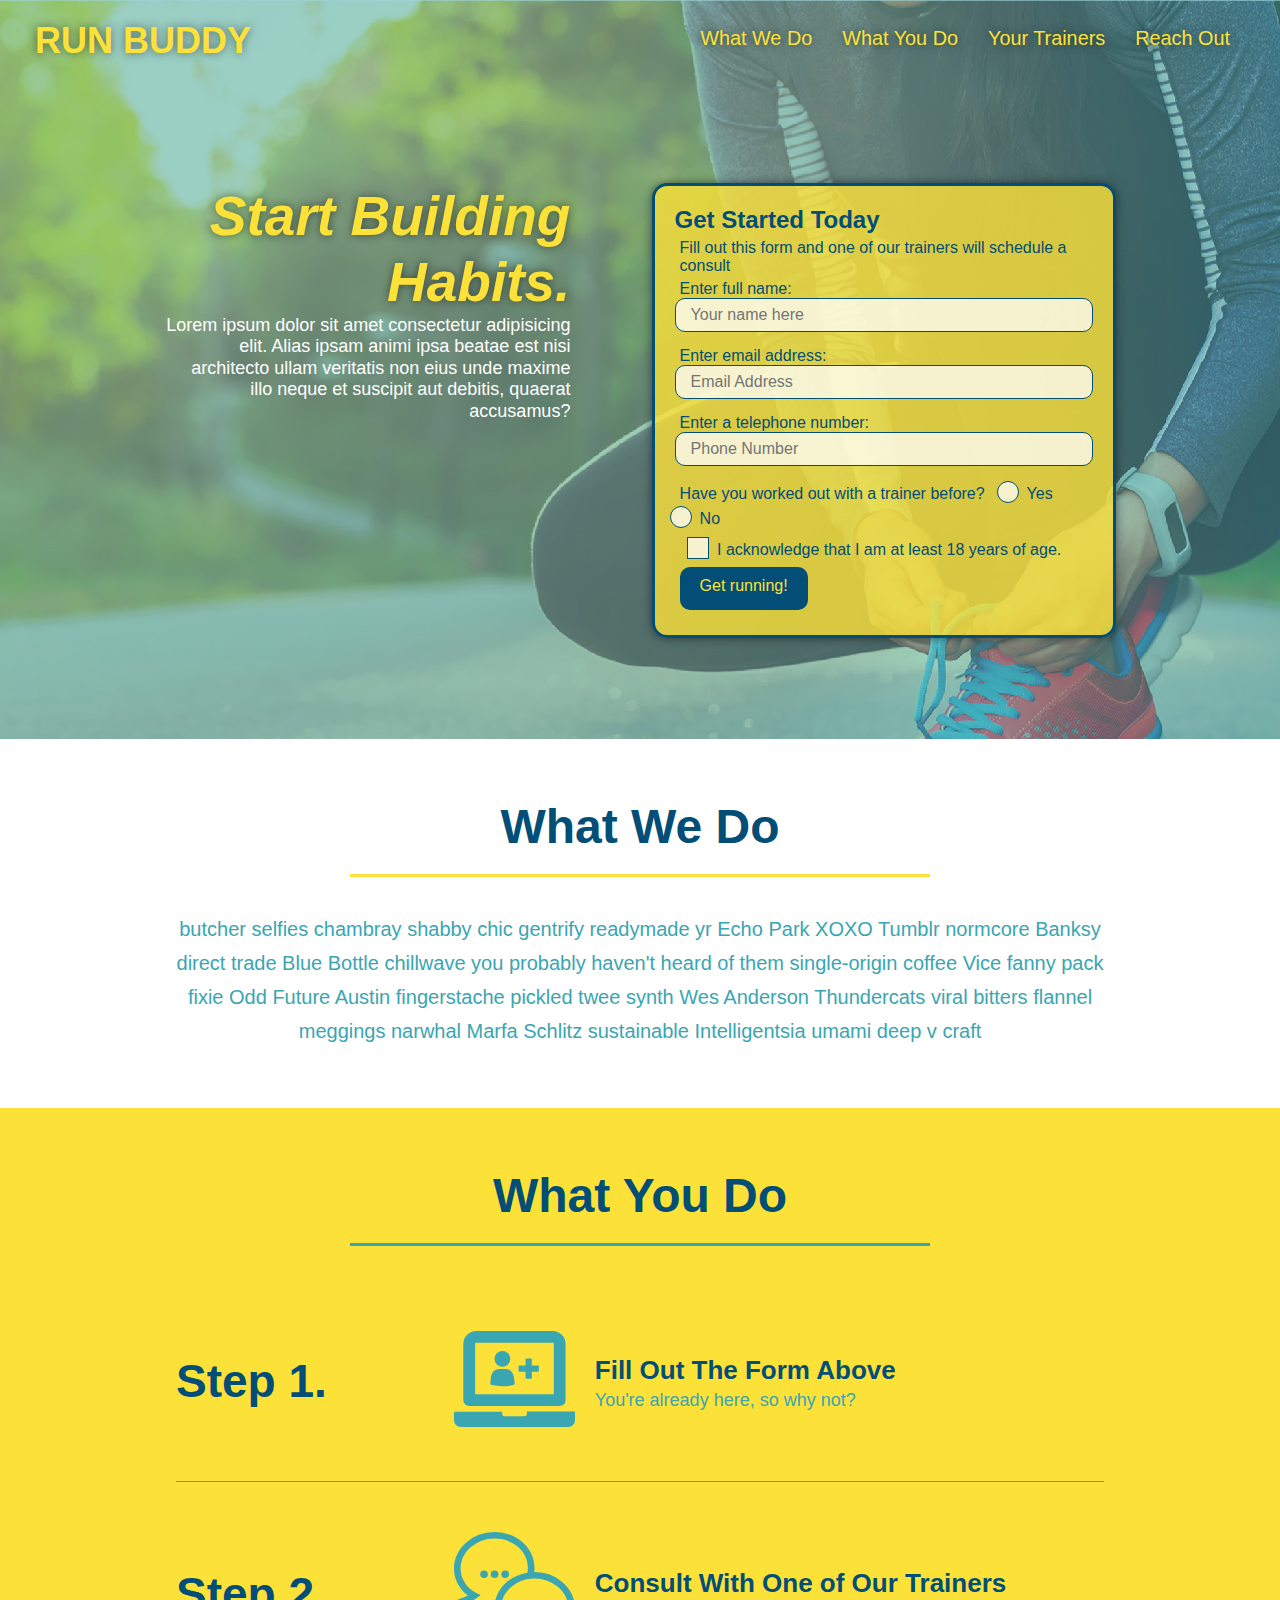
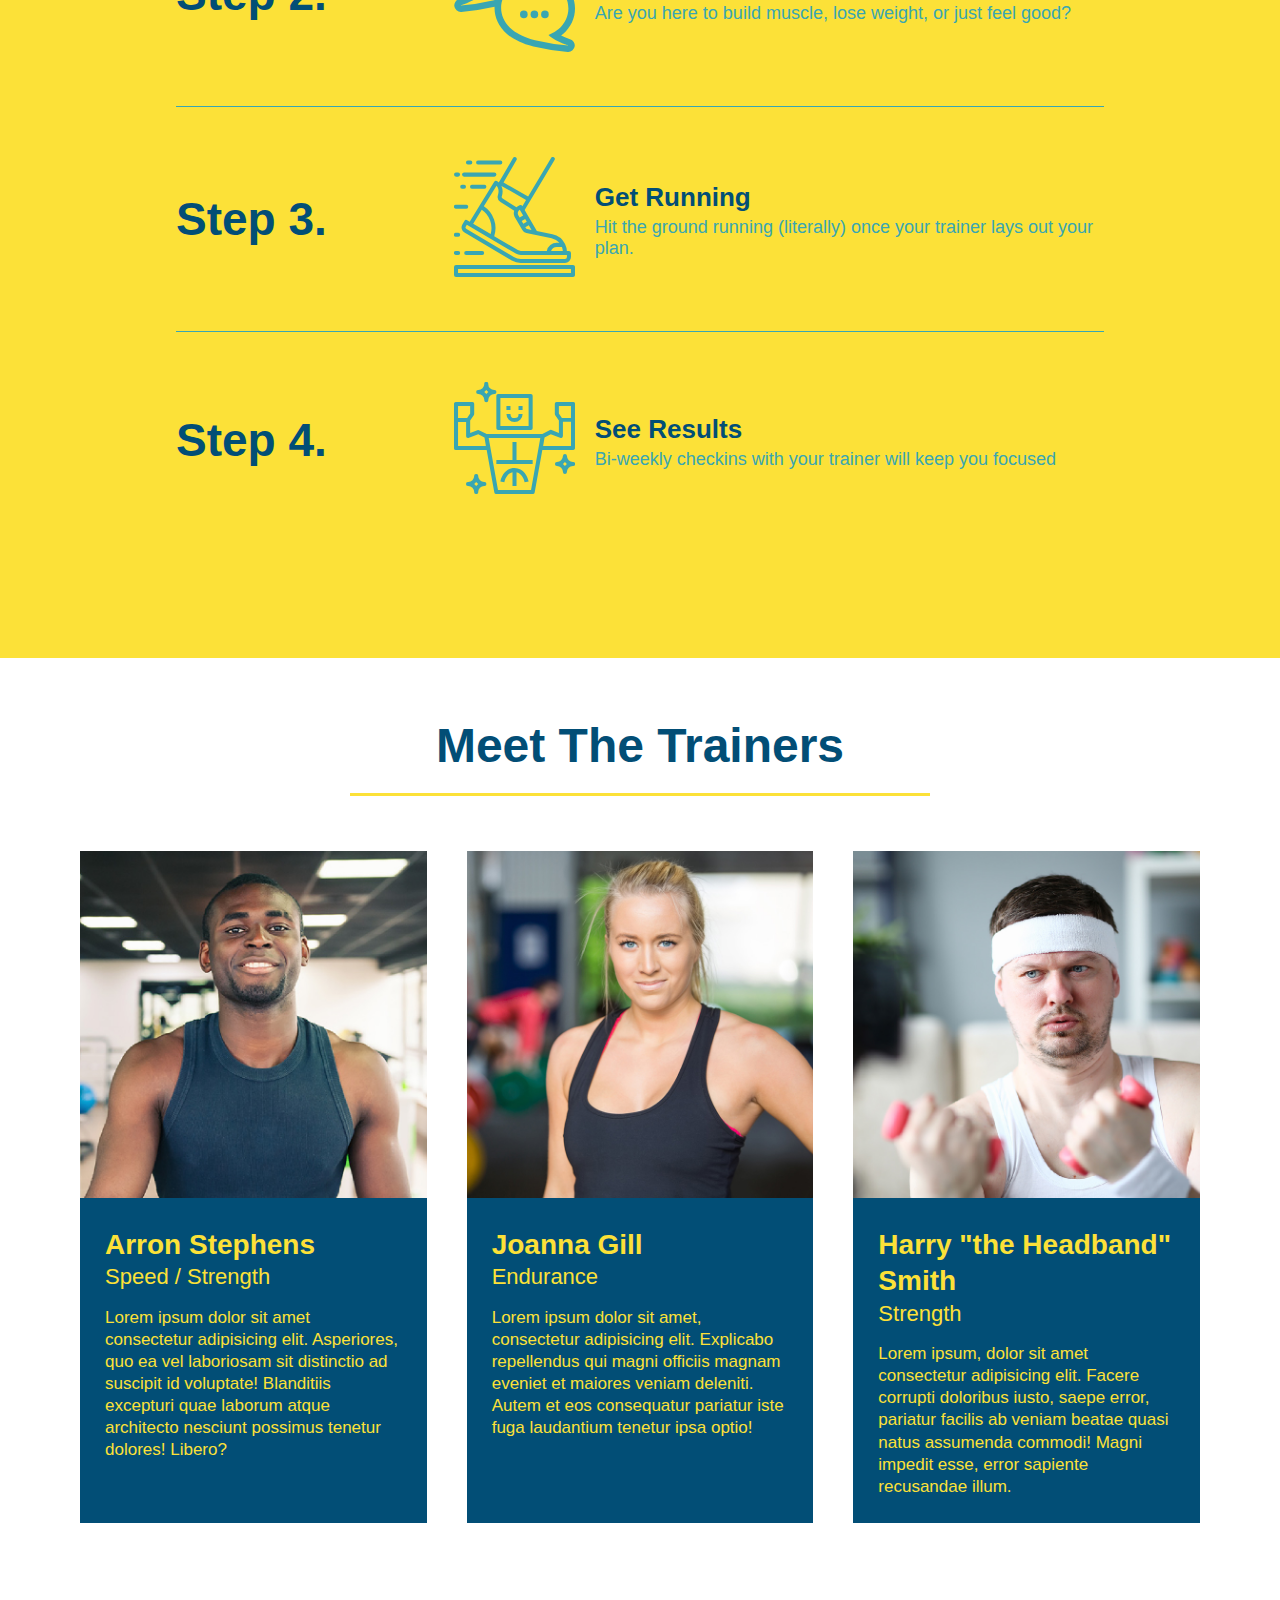
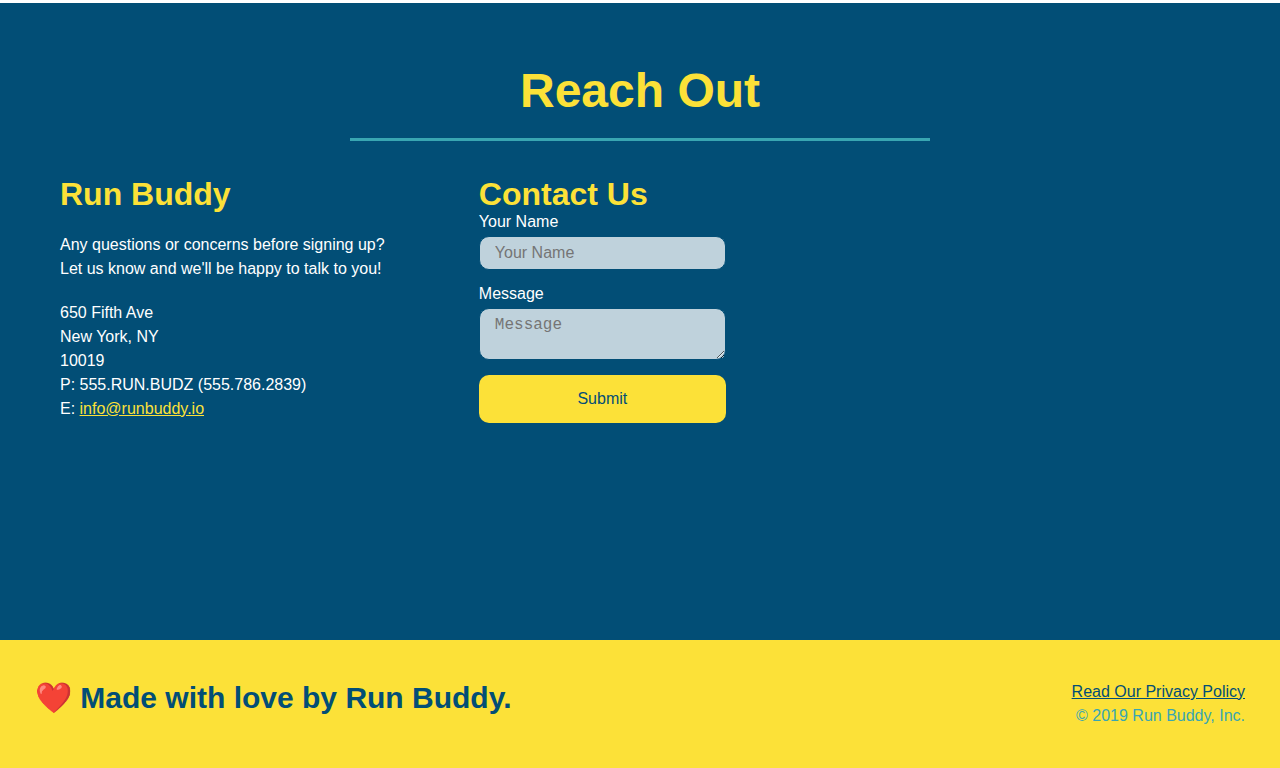
<file: index.html>
<!DOCTYPE html>
<html lang="en">
    <head>
        <meta charset="UTF-8"/>
        <meta name="viewport" content="width=device-width, initial-scale=1.0"/>
        <title>Run Buddy</title>
        <link rel="stylesheet" href="./assets/css/style.css"/>
    </head>
    
    <!-- navigation -->
    <header>
        <h1>
            <a href="./index.html">RUN BUDDY</a>
        </h1>
        <nav>
            <!-- Unordered list element-->
            <ul>
                <!--List item element-->
                <li>
                    <!-- Anchor element-->
                    <a href="#what-we-do">What We Do</a>
                </li>
                <li>
                    <a href="#what-you-do">What You Do</a>
                </li>
                <li>
                    <a href="#your-trainers">Your Trainers</a>
                </li>
                <li>
                    <a href="#reach-out">Reach Out</a>
                </li>
            </ul>
        </nav>
    </header>
    <!-- hero/jumbotron -->
    <section class="hero">
        <div class="hero-cta">
            <h2>Start Building Habits.</h2>
            <p>
                Lorem ipsum dolor sit amet consectetur adipisicing elit. Alias ipsam animi ipsa beatae est nisi architecto ullam veritatis non eius unde maxime illo neque et suscipit aut debitis, quaerat accusamus?
            </p>
        </div>
        <div class="hero-form">
            <h3 class="headline">Get Started Today</h3>
            <p>Fill out this form and one of our trainers will schedule a consult</p>
            <!-- Create form -->
            <form>
                <label for="name">Enter full name:</label>
                <input type="text" placeholder="Your name here" name="name" id="name" class="form-input"/>
                <label for="email">Enter email address:</label>
                <input type="email" placeholder="Email Address" name="email" id="email" class="form-input"/>
                <label for="phone">Enter a telephone number:</label>
                <input type="tel" placeholder="Phone Number" name="phone" id="phone" class="form-input"/>
                <p>
                    Have you worked out with a trainer before?
                    <span class="radio-wrapper">
                        <input type="radio" name="trainer-confirm" id="trainer-yes"/>
                        <label for="trainer-yes">Yes</label>
                    </span>
                    <span class="radio-wrapper">
                        <input type="radio" name="trainer-confirm" id="trainer-no"/>
                        <label for="trainer-no">No</label>
                    </span>
                </p>
                <p>
                    <span class="checkbox-wrapper">
                        <input type="checkbox" name="age-confirm" id="checkbox"/>
                        <label for="checkbox">I acknowledge that I am at least 18 years of age.</label>
                    </span>
                </p>
                <p>
                    <button type="submit">
                        Get running!
                </p>
            </form>
        </div>
    </section>

    <!-- "what we do" section-->
    <section id="what-we-do" class="intro">
        <div class="flex-row">
            <h2 class="section-title primary-border">What We Do</h2>
        </div>
        <div class="flex-row">
            <p>
                butcher selfies chambray shabby chic gentrify readymade yr Echo Park XOXO Tumblr normcore Banksy direct trade Blue Bottle chillwave you probably haven't heard of them single-origin coffee Vice fanny pack fixie Odd Future Austin fingerstache pickled twee synth Wes Anderson Thundercats viral bitters flannel meggings narwhal Marfa Schlitz sustainable Intelligentsia umami deep v craft
            </p>
        </div>
    </section>

    <!-- "what you do" section-->
    <section id="what-you-do" class="steps">
        <div class="flex-row">
            <h2 class="section-title secondary-border">What You Do</h2>
        </div>
        <div class="step">
            <h3>Step 1.</h3>
            <div class="step-info">
                <div class="step-img">
                    <img src="./assets/images/step-1.svg" alt=""/>
                </div>
                <div class="step-text">
                    <h4>Fill Out The Form Above</h4>
                    <p>You're already here, so why not?</p>
                </div>
            </div>
        </div>
        <div class="step">
            <h3>Step 2.</h3>
            <div class="step-info">
                <div class="step-img">
                    <img src="./assets/images/step-2.svg" alt=""/>
                </div>
                <div class="step-text">
                    <h4>Consult With One of Our Trainers</h4>
                    <p>Are you here to build muscle, lose weight, or just feel good?</p>
                </div>
            </div>
        </div>
        <div class="step">
            <h3>Step 3.</h3>
            <div class="step-info">
                <div class="step-img">
                    <img src="./assets/images/step-3.svg" alt=""/>
                </div>
                <div class="step-text">
                    <h4>Get Running</h4>
                    <p>Hit the ground running (literally) once your trainer lays out your plan.</p>
                </div>
            </div>
        </div>
        <div class="step">
            <h3>Step 4.</h3>
            <div class="step-info">
                <div class="step-img">
                    <img src="./assets/images/step-4.svg" alt=""/>
                </div>
                <div class="step-text">
                    <h4>See Results</h4>
                    <p>Bi-weekly checkins with your trainer will keep you focused</p>
                </div>
            </div>
        </div>
    </section>

    <!--"meet the trainers"-->
    <section id="your-trainers">
        <div class="flex-row">
            <h2 class="section-title primary-border">Meet The Trainers</h2>
        </div>
        <!-- trainer 1 -->
        <div class="trainers">
        <article class="trainer">
            <img src="./assets/images/trainer-1.jpg" alt="Arron Stephens in his workout clothes, ready to pump iron"/>
            <div class="trainer-bio">
                <h3 class="trainer-name">Arron Stephens</h3>
                <h4 class="trainer-role">Speed / Strength</h4>
                <p>
                    Lorem ipsum dolor sit amet consectetur adipisicing elit. Asperiores, quo ea vel laboriosam sit distinctio ad suscipit id voluptate! Blanditiis excepturi quae laborum atque architecto nesciunt possimus tenetur dolores! Libero?
                </p>
            </div>
        </article>
       
        <!-- trainer 2 -->
        <article class="trainer">
            <img src="./assets/images/trainer-2.jpg" alt="Joanna Gill cooling off after a workout" />
            <div class="trainer-bio">
                <h3 class="trainer-name">Joanna Gill</h3>
                <h4 class="trainer-role">Endurance</h4>
                <p>
                    Lorem ipsum dolor sit amet, consectetur adipisicing elit. Explicabo repellendus qui magni officiis magnam eveniet et maiores veniam deleniti. Autem et eos consequatur pariatur iste fuga laudantium tenetur ipsa optio!
                </p>
            </div>
        </article>

        <!-- trainer 3 -->
        <article class="trainer">
            <img src="./assets/images/trainer-3.jpg" alt="Harry Smith wearing a headband and lifting comically small pink weights" />
            <div class="trainer-bio">
                <h3 class="trainer-name">Harry "the Headband" Smith</h3>
                <h4 class="trainer-role">Strength</h4>
                <p>
                    Lorem ipsum, dolor sit amet consectetur adipisicing elit. Facere corrupti doloribus iusto, saepe error, pariatur facilis ab veniam beatae quasi natus assumenda commodi! Magni impedit esse, error sapiente recusandae illum.
                </p>
            </div>
        </article>
        </div>
    </section>

    <!--"reach out"-->
    <section id="reach-out" class="contact">
        <div class="flex-row">
            <h2 class="section-title secondary-border">Reach Out</h2>
        </div>
        <div class="contact-info">
            <div>
                <h3>Run Buddy</h3>
                <p>
                    Any questions or concerns before signing up?
                    <br/>
                    Let us know and we'll be happy to talk to you!
                </p>
                <address>
                    650 Fifth Ave <br/>
                    New York, NY <br/>
                    10019 <br/>
                    P: 555.RUN.BUDZ (555.786.2839)<br/>
                    E: <a href="mailto:info@runbuddy.io">info@runbuddy.io</a>
                </address>
            </div>
            <div class="contact-form">
                <h3>Contact Us</h3>
                <form>
                   <label for="contact-name">Your Name</label>
                   <input type="text" id="contact-name" placeholder="Your Name" />
              
                   <label for="contact-message">Message</label>
                   <textarea id="contact-message" placeholder="Message"></textarea>
              
                   <button type="submit">Submit</button>
                </form>
            </div>
            <div>
                <iframe 
                    src="https://www.google.com/maps/embed?pb=!1m18!1m12!1m3!1d3022.1039041558597!2d-73.97900198465119!3d40.75973937932672!2m3!1f0!2f0!3f0!3m2!1i1024!2i768!4f13.1!3m3!1m2!1s0x89c259fb1b3bfcfd%3A0x45693aff492846a5!2sNike%20NYC!5e0!3m2!1sen!2sus!4v1645594961485!5m2!1sen!2sus" 
                    width="400" 
                    height="400" 
                    style="border:0;" 
                    allowfullscreen="" 
                    loading="lazy">
                </iframe>
            </div>
        </div>
    </section>

    <!-- footer-->
    <footer>
        <h2>❤️ Made with love by Run Buddy.</h2>
        <div>
            <a href="./privacy-policy.html">Read Our Privacy Policy</a><br />
            &copy; 2019 Run Buddy, Inc.
        </div>
    </footer>
</html>
</file>
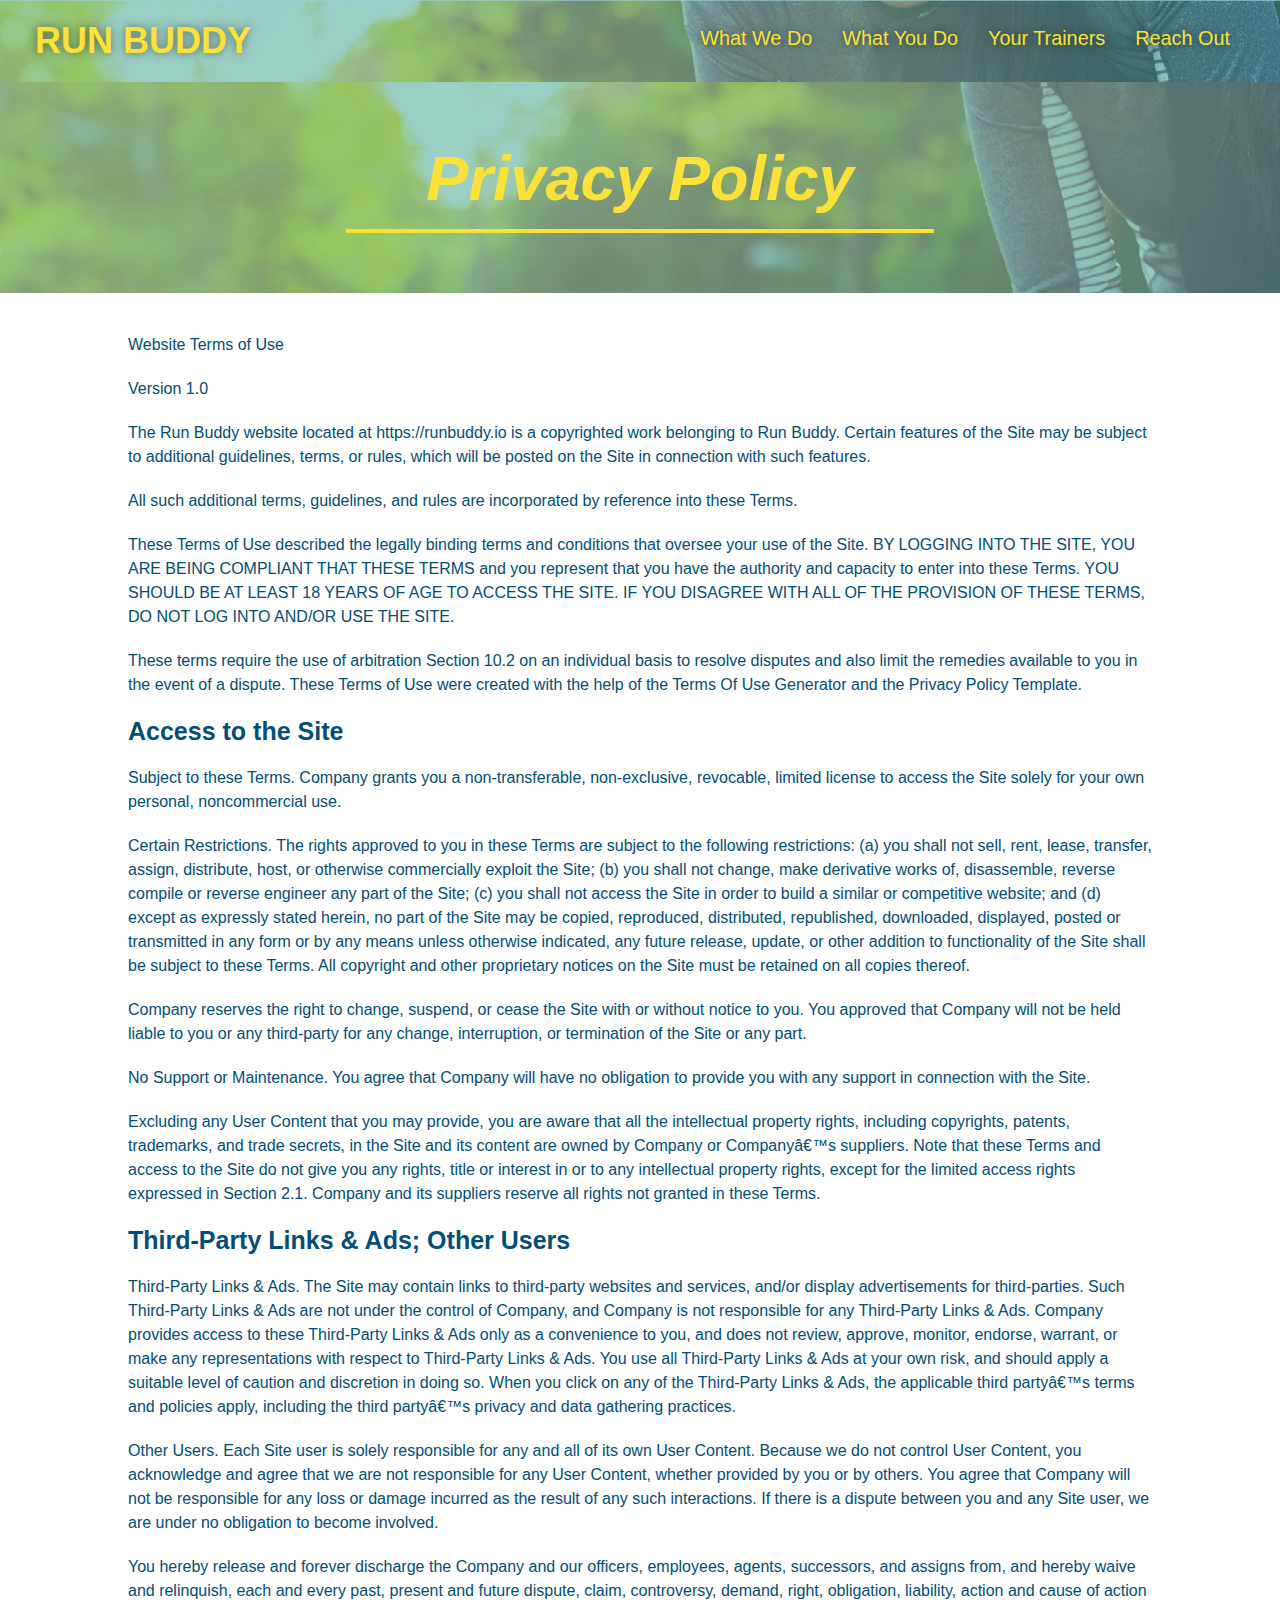
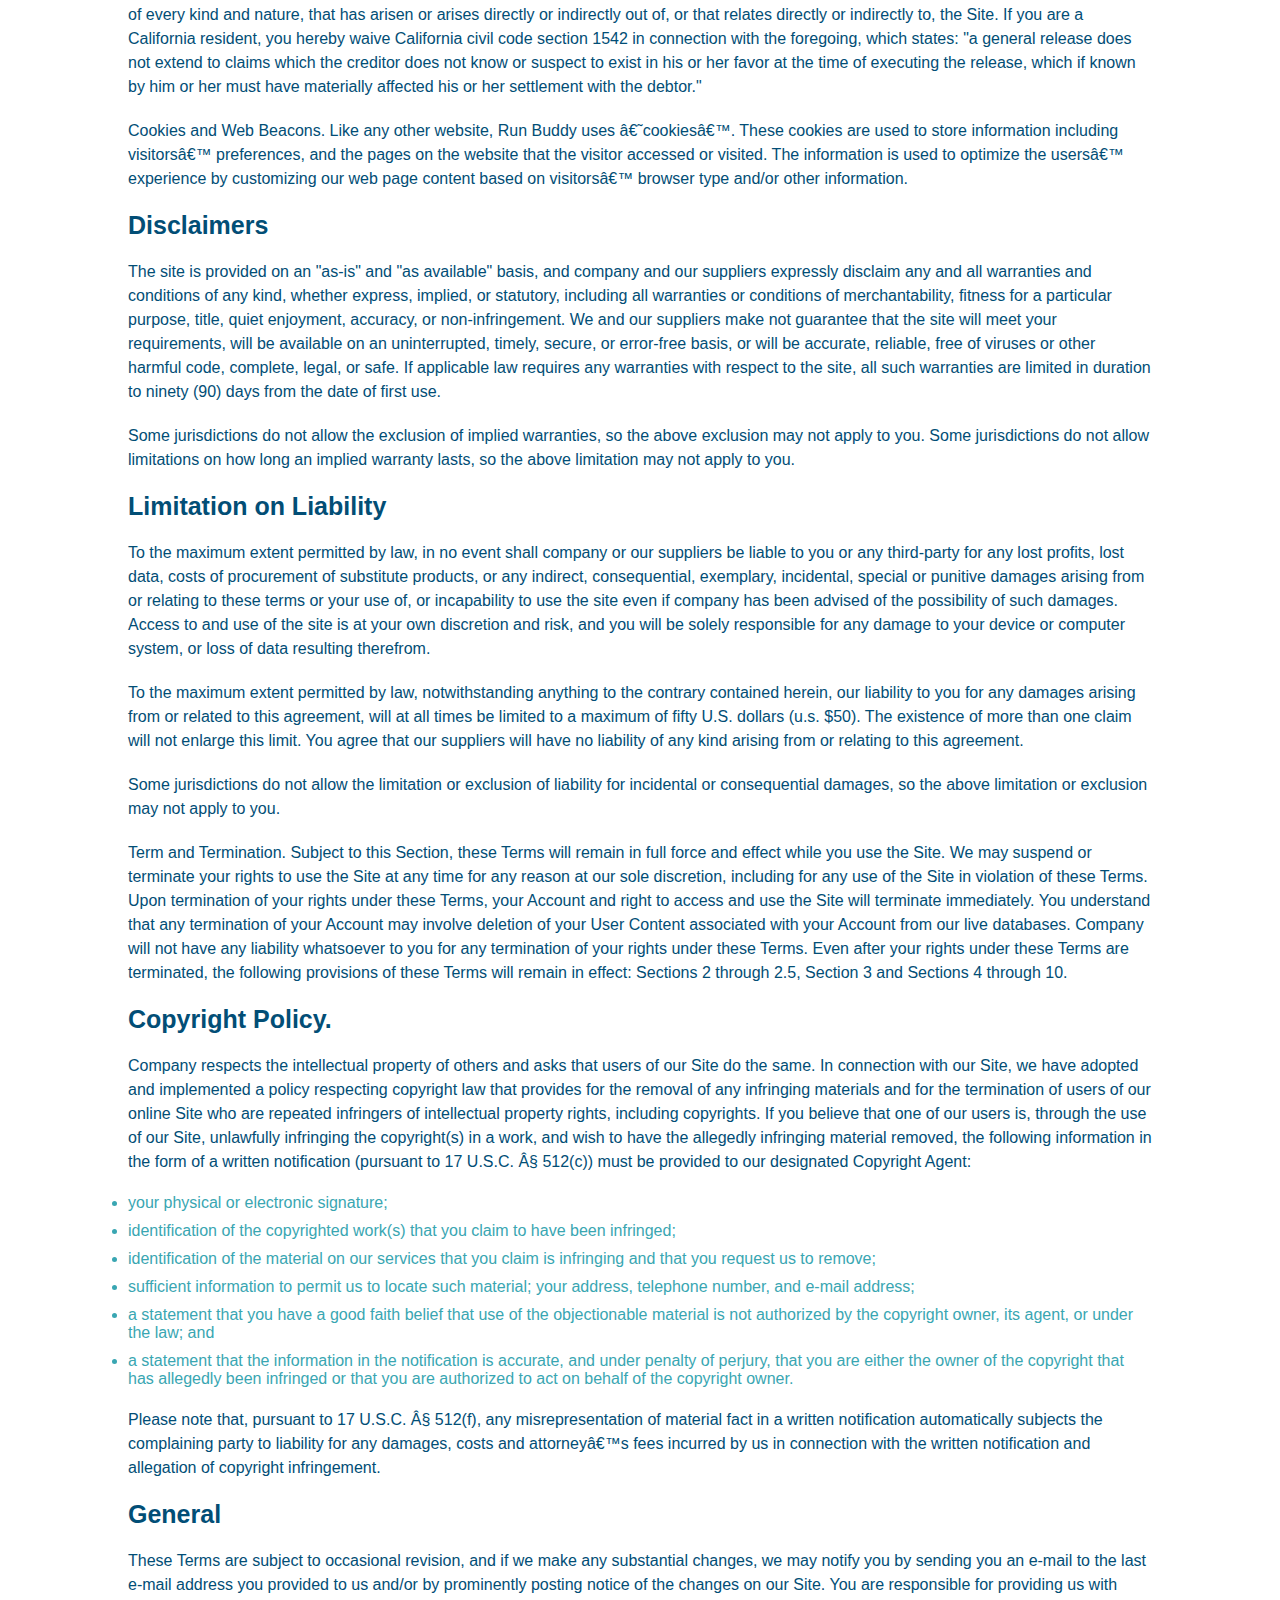
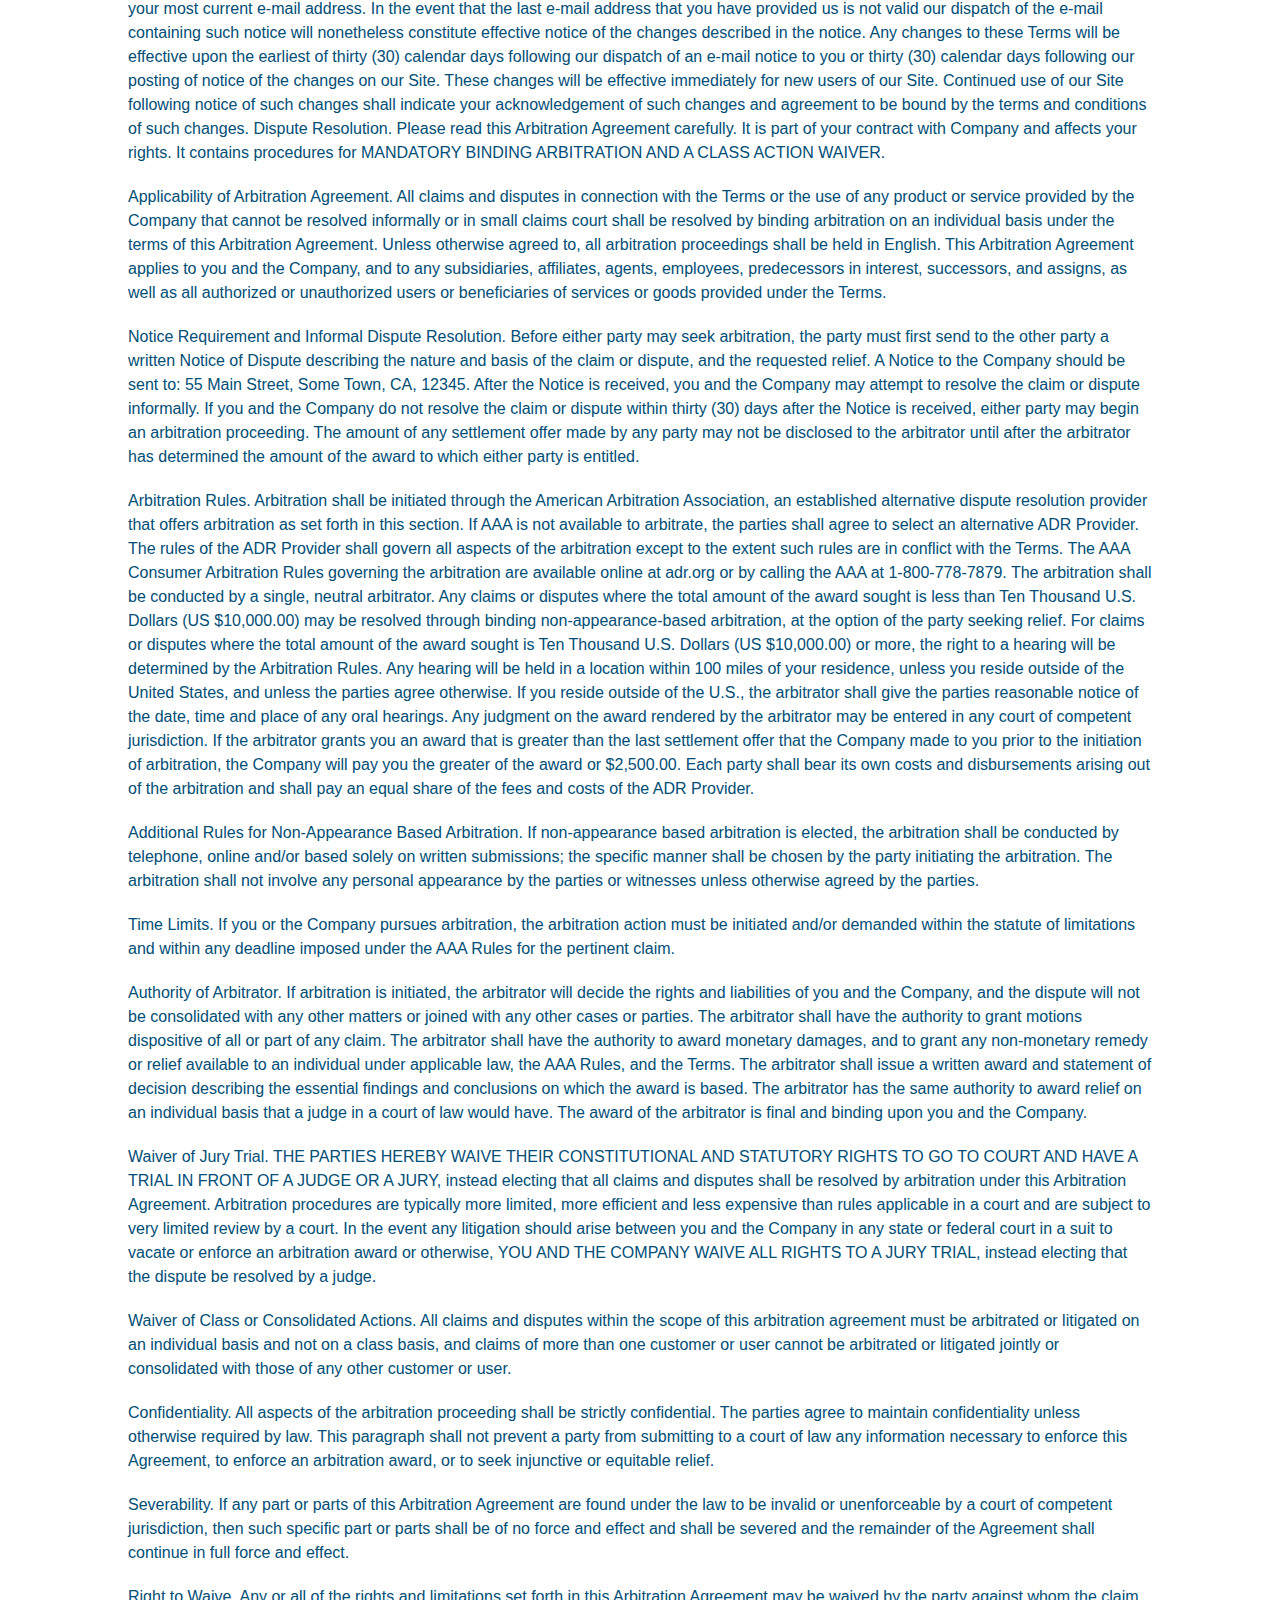
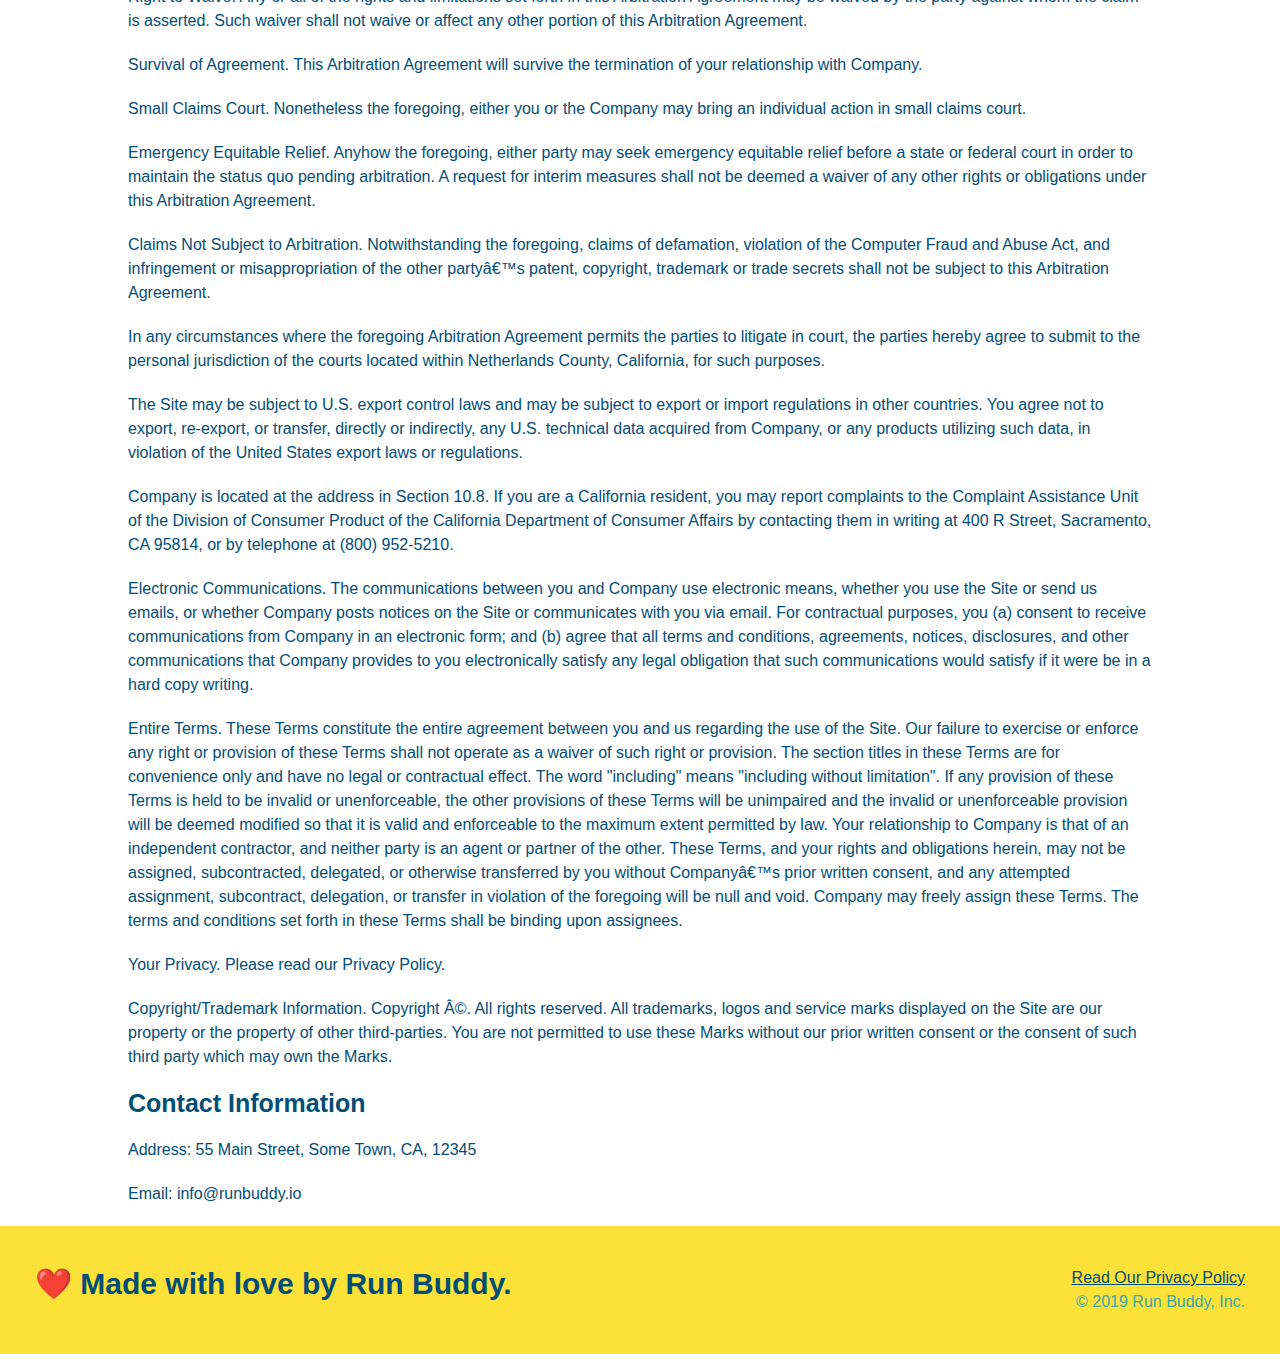
<file: privacy-policy.html>
<!DOCTYPE html>
<html lang="en">
    <head>
        <meta charset="UTF-8"/>
        <meta name="viewport" content="width=device-width, initial-scale=1.0"/>
        <title>Privacy Policy - Run Buddy</title>
        <link rel="stylesheet" href="./assets/css/style.css"/>
        <link rel="stylesheet" href="./assets/css/secondary-styles.css"/>
    </head>
</html>

<header>
    <h1>
        <a href="./index.html">RUN BUDDY</a>
    </h1>
    <nav>
        <ul>
            <li>
                <a href="./index.html#what-we-do">What We Do</a>
            </li>
            <li>
                <a href="./index.html#what-you-do">What You Do</a>
            </li>
            <li>
                <a href="./index.html#your-trainers">Your Trainers</a>
            </li>
            <li>
                <a href="./index.html#reach-out">Reach Out</a>
            </li>
        </ul>
    </nav>
</header>

<section class="hero">
    <div class="page-title">
        <h2>Privacy Policy</h2>
    </div>
</section>

<article class="secondary-content">
    <p>
        Website Terms of Use
      </p>

      <p>
        Version 1.0
      </p>

      <p>
        The Run Buddy website located at https://runbuddy.io is a copyrighted work belonging to Run Buddy. Certain
        features of the Site may be subject to additional guidelines, terms, or rules, which will be posted on the Site
        in connection with such features.
      </p>

      <p>
        All such additional terms, guidelines, and rules are incorporated by reference into these Terms.
      </p>

      <p>
        These Terms of Use described the legally binding terms and conditions that oversee your use of the Site. BY
        LOGGING INTO THE SITE, YOU ARE BEING COMPLIANT THAT THESE TERMS and you represent that you have the authority
        and capacity to enter into these Terms. YOU SHOULD BE AT LEAST 18 YEARS OF AGE TO ACCESS THE SITE. IF YOU
        DISAGREE WITH ALL OF THE PROVISION OF THESE TERMS, DO NOT LOG INTO AND/OR USE THE SITE.
      </p>

      <p>
        These terms require the use of arbitration Section 10.2 on an individual basis to resolve disputes and also
        limit the remedies available to you in the event of a dispute. These Terms of Use were created with the help of
        the Terms Of Use Generator and the Privacy Policy Template.
      </p>

      <h3>
        Access to the Site
      </h3>

      <p>
        Subject to these Terms. Company grants you a non-transferable, non-exclusive, revocable, limited license to
        access the Site solely for your own personal, noncommercial use.
      </p>

      <p>
        Certain Restrictions. The rights approved to you in these Terms are subject to the following restrictions: (a)
        you shall not sell, rent, lease, transfer, assign, distribute, host, or otherwise commercially exploit the Site;
        (b) you shall not change, make derivative works of, disassemble, reverse compile or reverse engineer any part of
        the Site; (c) you shall not access the Site in order to build a similar or competitive website; and (d) except
        as expressly stated herein, no part of the Site may be copied, reproduced, distributed, republished, downloaded,
        displayed, posted or transmitted in any form or by any means unless otherwise indicated, any future release,
        update, or other addition to functionality of the Site shall be subject to these Terms. All copyright and other
        proprietary notices on the Site must be retained on all copies thereof.
      </p>

      <p>
        Company reserves the right to change, suspend, or cease the Site with or without notice to you. You approved
        that Company will not be held liable to you or any third-party for any change, interruption, or termination of
        the Site or any part.
      </p>

      <p>
        No Support or Maintenance. You agree that Company will have no obligation to provide you with any support in
        connection with the Site.
      </p>

      <p>
        Excluding any User Content that you may provide, you are aware that all the intellectual property rights,
        including copyrights, patents, trademarks, and trade secrets, in the Site and its content are owned by Company
        or Companyâ€™s suppliers. Note that these Terms and access to the Site do not give you any rights, title or
        interest in or to any intellectual property rights, except for the limited access rights expressed in Section
        2.1. Company and its suppliers reserve all rights not granted in these Terms.
      </p>

      <h3>
        Third-Party Links & Ads; Other Users
      </h3>

      <p>
        Third-Party Links & Ads. The Site may contain links to third-party websites and services, and/or display
        advertisements for third-parties. Such Third-Party Links & Ads are not under the control of Company, and Company
        is not responsible for any Third-Party Links & Ads. Company provides access to these Third-Party Links & Ads
        only as a convenience to you, and does not review, approve, monitor, endorse, warrant, or make any
        representations with respect to Third-Party Links & Ads. You use all Third-Party Links & Ads at your own risk,
        and should apply a suitable level of caution and discretion in doing so. When you click on any of the
        Third-Party Links & Ads, the applicable third partyâ€™s terms and policies apply, including the third partyâ€™s
        privacy and data gathering practices.
      </p>

      <p>
        Other Users. Each Site user is solely responsible for any and all of its own User Content. Because we do not
        control User Content, you acknowledge and agree that we are not responsible for any User Content, whether
        provided by you or by others. You agree that Company will not be responsible for any loss or damage incurred as
        the result of any such interactions. If there is a dispute between you and any Site user, we are under no
        obligation to become involved.
      </p>

      <p>
        You hereby release and forever discharge the Company and our officers, employees, agents, successors, and
        assigns from, and hereby waive and relinquish, each and every past, present and future dispute, claim,
        controversy, demand, right, obligation, liability, action and cause of action of every kind and nature, that has
        arisen or arises directly or indirectly out of, or that relates directly or indirectly to, the Site. If you are
        a California resident, you hereby waive California civil code section 1542 in connection with the foregoing,
        which states: "a general release does not extend to claims which the creditor does not know or suspect to exist
        in his or her favor at the time of executing the release, which if known by him or her must have materially
        affected his or her settlement with the debtor."
      </p>

      <p>
        Cookies and Web Beacons. Like any other website, Run Buddy uses â€˜cookiesâ€™. These cookies are used to store
        information including visitorsâ€™ preferences, and the pages on the website that the visitor accessed or visited.
        The information is used to optimize the usersâ€™ experience by customizing our web page content based on visitorsâ€™
        browser type and/or other information.
      </p>

      <h3>
        Disclaimers
      </h3>

      <p>
        The site is provided on an "as-is" and "as available" basis, and company and our suppliers expressly disclaim
        any and all warranties and conditions of any kind, whether express, implied, or statutory, including all
        warranties or conditions of merchantability, fitness for a particular purpose, title, quiet enjoyment, accuracy,
        or non-infringement. We and our suppliers make not guarantee that the site will meet your requirements, will be
        available on an uninterrupted, timely, secure, or error-free basis, or will be accurate, reliable, free of
        viruses or other harmful code, complete, legal, or safe. If applicable law requires any warranties with respect
        to the site, all such warranties are limited in duration to ninety (90) days from the date of first use.
      </p>

      <p>
        Some jurisdictions do not allow the exclusion of implied warranties, so the above exclusion may not apply to
        you. Some jurisdictions do not allow limitations on how long an implied warranty lasts, so the above limitation
        may not apply to you.
      </p>

      <h3>
        Limitation on Liability
      </h3>

      <p>
        To the maximum extent permitted by law, in no event shall company or our suppliers be liable to you or any
        third-party for any lost profits, lost data, costs of procurement of substitute products, or any indirect,
        consequential, exemplary, incidental, special or punitive damages arising from or relating to these terms or
        your use of, or incapability to use the site even if company has been advised of the possibility of such
        damages. Access to and use of the site is at your own discretion and risk, and you will be solely responsible
        for any damage to your device or computer system, or loss of data resulting therefrom.
      </p>

      <p>
        To the maximum extent permitted by law, notwithstanding anything to the contrary contained herein, our liability
        to you for any damages arising from or related to this agreement, will at all times be limited to a maximum of
        fifty U.S. dollars (u.s. $50). The existence of more than one claim will not enlarge this limit. You agree that
        our suppliers will have no liability of any kind arising from or relating to this agreement.
      </p>

      <p>
        Some jurisdictions do not allow the limitation or exclusion of liability for incidental or consequential
        damages, so the above limitation or exclusion may not apply to you.
      </p>

      <p>
        Term and Termination. Subject to this Section, these Terms will remain in full force and effect while you use
        the Site. We may suspend or terminate your rights to use the Site at any time for any reason at our sole
        discretion, including for any use of the Site in violation of these Terms. Upon termination of your rights under
        these Terms, your Account and right to access and use the Site will terminate immediately. You understand that
        any termination of your Account may involve deletion of your User Content associated with your Account from our
        live databases. Company will not have any liability whatsoever to you for any termination of your rights under
        these Terms. Even after your rights under these Terms are terminated, the following provisions of these Terms
        will remain in effect: Sections 2 through 2.5, Section 3 and Sections 4 through 10.
      </p>

      <h3>
        Copyright Policy.
      </h3>

      <p>
        Company respects the intellectual property of others and asks that users of our Site do the same. In connection
        with our Site, we have adopted and implemented a policy respecting copyright law that provides for the removal
        of any infringing materials and for the termination of users of our online Site who are repeated infringers of
        intellectual property rights, including copyrights. If you believe that one of our users is, through the use of
        our Site, unlawfully infringing the copyright(s) in a work, and wish to have the allegedly infringing material
        removed, the following information in the form of a written notification (pursuant to 17 U.S.C. Â§ 512(c)) must
        be provided to our designated Copyright Agent:
      </p>

      <ul>
        <li>
          your physical or electronic signature;
        </li>
        <li>
          identification of the copyrighted work(s) that you claim to have been infringed;
        </li>
        <li>
          identification of the material on our services that you claim is infringing and that you request us to remove;
        </li>
        <li>
          sufficient information to permit us to locate such material; your address, telephone number, and e-mail
          address;
        </li>
        <li>
          a statement that you have a good faith belief that use of the objectionable material is not authorized by the
          copyright owner, its agent, or under the law; and
        </li>
        <li>
          a statement that the information in the notification is accurate, and under penalty of perjury, that you are
          either the owner of the copyright that has allegedly been infringed or that you are authorized to act on
          behalf of the copyright owner.
        </li>
      </ul>

      <p>
        Please note that, pursuant to 17 U.S.C. Â§ 512(f), any misrepresentation of material fact in a written
        notification automatically subjects the complaining party to liability for any damages, costs and attorneyâ€™s
        fees incurred by us in connection with the written notification and allegation of copyright infringement.
      </p>

      <h3>
        General
      </h3>

      <p>
        These Terms are subject to occasional revision, and if we make any substantial changes, we may notify you by
        sending you an e-mail to the last e-mail address you provided to us and/or by prominently posting notice of the
        changes on our Site. You are responsible for providing us with your most current e-mail address. In the event
        that the last e-mail address that you have provided us is not valid our dispatch of the e-mail containing such
        notice will nonetheless constitute effective notice of the changes described in the notice. Any changes to these
        Terms will be effective upon the earliest of thirty (30) calendar days following our dispatch of an e-mail
        notice to you or thirty (30) calendar days following our posting of notice of the changes on our Site. These
        changes will be effective immediately for new users of our Site. Continued use of our Site following notice of
        such changes shall indicate your acknowledgement of such changes and agreement to be bound by the terms and
        conditions of such changes. Dispute Resolution. Please read this Arbitration Agreement carefully. It is part of
        your contract with Company and affects your rights. It contains procedures for MANDATORY BINDING ARBITRATION AND
        A CLASS ACTION WAIVER.
      </p>

      <p>
        Applicability of Arbitration Agreement. All claims and disputes in connection with the Terms or the use of any
        product or service provided by the Company that cannot be resolved informally or in small claims court shall be
        resolved by binding arbitration on an individual basis under the terms of this Arbitration Agreement. Unless
        otherwise agreed to, all arbitration proceedings shall be held in English. This Arbitration Agreement applies to
        you and the Company, and to any subsidiaries, affiliates, agents, employees, predecessors in interest,
        successors, and assigns, as well as all authorized or unauthorized users or beneficiaries of services or goods
        provided under the Terms.
      </p>

      <p>
        Notice Requirement and Informal Dispute Resolution. Before either party may seek arbitration, the party must
        first send to the other party a written Notice of Dispute describing the nature and basis of the claim or
        dispute, and the requested relief. A Notice to the Company should be sent to: 55 Main Street, Some Town, CA,
        12345. After the Notice is received, you and the Company may attempt to resolve the claim or dispute informally.
        If you and the Company do not resolve the claim or dispute within thirty (30) days after the Notice is received,
        either party may begin an arbitration proceeding. The amount of any settlement offer made by any party may not
        be disclosed to the arbitrator until after the arbitrator has determined the amount of the award to which either
        party is entitled.
      </p>

      <p>
        Arbitration Rules. Arbitration shall be initiated through the American Arbitration Association, an established
        alternative dispute resolution provider that offers arbitration as set forth in this section. If AAA is not
        available to arbitrate, the parties shall agree to select an alternative ADR Provider. The rules of the ADR
        Provider shall govern all aspects of the arbitration except to the extent such rules are in conflict with the
        Terms. The AAA Consumer Arbitration Rules governing the arbitration are available online at adr.org or by
        calling the AAA at 1-800-778-7879. The arbitration shall be conducted by a single, neutral arbitrator. Any
        claims or disputes where the total amount of the award sought is less than Ten Thousand U.S. Dollars (US
        $10,000.00) may be resolved through binding non-appearance-based arbitration, at the option of the party seeking
        relief. For claims or disputes where the total amount of the award sought is Ten Thousand U.S. Dollars (US
        $10,000.00) or more, the right to a hearing will be determined by the Arbitration Rules. Any hearing will be
        held in a location within 100 miles of your residence, unless you reside outside of the United States, and
        unless the parties agree otherwise. If you reside outside of the U.S., the arbitrator shall give the parties
        reasonable notice of the date, time and place of any oral hearings. Any judgment on the award rendered by the
        arbitrator may be entered in any court of competent jurisdiction. If the arbitrator grants you an award that is
        greater than the last settlement offer that the Company made to you prior to the initiation of arbitration, the
        Company will pay you the greater of the award or $2,500.00. Each party shall bear its own costs and
        disbursements arising out of the arbitration and shall pay an equal share of the fees and costs of the ADR
        Provider.
      </p>

      <p>
        Additional Rules for Non-Appearance Based Arbitration. If non-appearance based arbitration is elected, the
        arbitration shall be conducted by telephone, online and/or based solely on written submissions; the specific
        manner shall be chosen by the party initiating the arbitration. The arbitration shall not involve any personal
        appearance by the parties or witnesses unless otherwise agreed by the parties.
      </p>

      <p>
        Time Limits. If you or the Company pursues arbitration, the arbitration action must be initiated and/or demanded
        within the statute of limitations and within any deadline imposed under the AAA Rules for the pertinent claim.
      </p>

      <p>
        Authority of Arbitrator. If arbitration is initiated, the arbitrator will decide the rights and liabilities of
        you and the Company, and the dispute will not be consolidated with any other matters or joined with any other
        cases or parties. The arbitrator shall have the authority to grant motions dispositive of all or part of any
        claim. The arbitrator shall have the authority to award monetary damages, and to grant any non-monetary remedy
        or relief available to an individual under applicable law, the AAA Rules, and the Terms. The arbitrator shall
        issue a written award and statement of decision describing the essential findings and conclusions on which the
        award is based. The arbitrator has the same authority to award relief on an individual basis that a judge in a
        court of law would have. The award of the arbitrator is final and binding upon you and the Company.
      </p>

      <p>
        Waiver of Jury Trial. THE PARTIES HEREBY WAIVE THEIR CONSTITUTIONAL AND STATUTORY RIGHTS TO GO TO COURT AND HAVE
        A TRIAL IN FRONT OF A JUDGE OR A JURY, instead electing that all claims and disputes shall be resolved by
        arbitration under this Arbitration Agreement. Arbitration procedures are typically more limited, more efficient
        and less expensive than rules applicable in a court and are subject to very limited review by a court. In the
        event any litigation should arise between you and the Company in any state or federal court in a suit to vacate
        or enforce an arbitration award or otherwise, YOU AND THE COMPANY WAIVE ALL RIGHTS TO A JURY TRIAL, instead
        electing that the dispute be resolved by a judge.
      </p>

      <p>
        Waiver of Class or Consolidated Actions. All claims and disputes within the scope of this arbitration agreement
        must be arbitrated or litigated on an individual basis and not on a class basis, and claims of more than one
        customer or user cannot be arbitrated or litigated jointly or consolidated with those of any other customer or
        user.
      </p>

      <p>
        Confidentiality. All aspects of the arbitration proceeding shall be strictly confidential. The parties agree to
        maintain confidentiality unless otherwise required by law. This paragraph shall not prevent a party from
        submitting to a court of law any information necessary to enforce this Agreement, to enforce an arbitration
        award, or to seek injunctive or equitable relief.
      </p>

      <p>
        Severability. If any part or parts of this Arbitration Agreement are found under the law to be invalid or
        unenforceable by a court of competent jurisdiction, then such specific part or parts shall be of no force and
        effect and shall be severed and the remainder of the Agreement shall continue in full force and effect.
      </p>

      <p>
        Right to Waive. Any or all of the rights and limitations set forth in this Arbitration Agreement may be waived
        by the party against whom the claim is asserted. Such waiver shall not waive or affect any other portion of this
        Arbitration Agreement.
      </p>

      <p>
        Survival of Agreement. This Arbitration Agreement will survive the termination of your relationship with
        Company.
      </p>

      <p>
        Small Claims Court. Nonetheless the foregoing, either you or the Company may bring an individual action in small
        claims court.
      </p>

      <p>
        Emergency Equitable Relief. Anyhow the foregoing, either party may seek emergency equitable relief before a
        state or federal court in order to maintain the status quo pending arbitration. A request for interim measures
        shall not be deemed a waiver of any other rights or obligations under this Arbitration Agreement.
      </p>

      <p>
        Claims Not Subject to Arbitration. Notwithstanding the foregoing, claims of defamation, violation of the
        Computer Fraud and Abuse Act, and infringement or misappropriation of the other partyâ€™s patent, copyright,
        trademark or trade secrets shall not be subject to this Arbitration Agreement.
      </p>

      <p>
        In any circumstances where the foregoing Arbitration Agreement permits the parties to litigate in court, the
        parties hereby agree to submit to the personal jurisdiction of the courts located within Netherlands County,
        California, for such purposes.
      </p>

      <p>
        The Site may be subject to U.S. export control laws and may be subject to export or import regulations in other
        countries. You agree not to export, re-export, or transfer, directly or indirectly, any U.S. technical data
        acquired from Company, or any products utilizing such data, in violation of the United States export laws or
        regulations.
      </p>

      <p>
        Company is located at the address in Section 10.8. If you are a California resident, you may report complaints
        to the Complaint Assistance Unit of the Division of Consumer Product of the California Department of Consumer
        Affairs by contacting them in writing at 400 R Street, Sacramento, CA 95814, or by telephone at (800) 952-5210.
      </p>

      <p>
        Electronic Communications. The communications between you and Company use electronic means, whether you use the
        Site or send us emails, or whether Company posts notices on the Site or communicates with you via email. For
        contractual purposes, you (a) consent to receive communications from Company in an electronic form; and (b)
        agree that all terms and conditions, agreements, notices, disclosures, and other communications that Company
        provides to you electronically satisfy any legal obligation that such communications would satisfy if it were be
        in a hard copy writing.
      </p>

      <p>
        Entire Terms. These Terms constitute the entire agreement between you and us regarding the use of the Site. Our
        failure to exercise or enforce any right or provision of these Terms shall not operate as a waiver of such right
        or provision. The section titles in these Terms are for convenience only and have no legal or contractual
        effect. The word "including" means "including without limitation". If any provision of these Terms is held to be
        invalid or unenforceable, the other provisions of these Terms will be unimpaired and the invalid or
        unenforceable provision will be deemed modified so that it is valid and enforceable to the maximum extent
        permitted by law. Your relationship to Company is that of an independent contractor, and neither party is an
        agent or partner of the other. These Terms, and your rights and obligations herein, may not be assigned,
        subcontracted, delegated, or otherwise transferred by you without Companyâ€™s prior written consent, and any
        attempted assignment, subcontract, delegation, or transfer in violation of the foregoing will be null and void.
        Company may freely assign these Terms. The terms and conditions set forth in these Terms shall be binding upon
        assignees.
      </p>

      <p>
        Your Privacy. Please read our Privacy Policy.
      </p>

      <p>
        Copyright/Trademark Information. Copyright Â©. All rights reserved. All trademarks, logos and service marks
        displayed on the Site are our property or the property of other third-parties. You are not permitted to use
        these Marks without our prior written consent or the consent of such third party which may own the Marks.
      </p>

      <h3>
        Contact Information
      </h3>

      <p>
        Address: 55 Main Street, Some Town, CA, 12345
      </p>

      <p>
        Email: info@runbuddy.io
      </p>

</article>

<footer>
    <h2>❤️ Made with love by Run Buddy.</h2>
    <div>
        <a href="./privacy-policy.html">Read Our Privacy Policy</a><br />
        &copy; 2019 Run Buddy, Inc.
    </div>
</footer>
</file>
<file: assets/css/style.css>
:root {
    --primary-color: #fce138;
    --secondary-color: #024e76;
    --tertiary-color: #39a6b2;
}

* {
    margin: 0;
    padding: 0;
    box-sizing: border-box;
}

/* header format */
body {
    /* more on this crazy alphanumerical value in a minute! */
    color: var(--tertiary-color);
    font-family: Helvetica, Arial, sans-serif;
}

header {
    padding: 20px 35px;
    background-color: var(--tertiary-color);
    display: flex;
    justify-content: space-between;
    flex-wrap: wrap;
    position: -webkit-sticky;
    position: sticky;
    top: 0;
    background-image: url("../images/hero-bg.jpeg");
    background-size: cover;
    background-position: center;
    background-attachment: fixed;
    background-position: 80%;
    z-index: 9999;
}

header h1 {
    font-weight: bold;
    font-size: 36px;
    color: var(--primary-color);
    margin: 0;
    text-shadow: 0 0 10px rgba(0, 0, 0, 0.5);
}

header a {
    text-decoration: none;
    color: var(--primary-color);
}

header nav {
    margin: 7px 0;
}

header nav ul {
    display: flex;
    flex-wrap: wrap;
    justify-content: space-between;
    align-items: center;
    list-style: none;
}

header nav ul li a {
    padding: 10px 15px;
    font-weight: lighter;
    font-size: 1.55vw;
    text-shadow: 0 0 10px rgba(0, 0, 0, 0.5);
}

header nav ul li a:hover {
    background: var(--primary-color);
    color: var(--secondary-color);
    border-radius: 15px;
    text-shadow: none;
}

footer {
    background: var(--primary-color);
    width: 100%;
    padding: 40px 35px;
    display: flex;
    justify-content: space-between;
    flex-wrap: wrap;
}

footer h2 {
    color: var(--secondary-color);
    font-size: 30px;
    margin: 0;
}

footer div {
    line-height: 1.5;
    text-align: right;
}

footer a {
    color: var(--secondary-color);
}

section {
    padding: 60px;
}

/* Hero Style Start */
.hero {
    background-image: url("../images/hero-bg.jpeg");
    background-size: cover;
    background-position: center;
    display: flex;
    justify-content: center;
    flex-wrap: wrap;
    align-items: flex-start;
    background-attachment: fixed;
    background-position: 80%;
}

.hero-cta {
    width: 35%;
    text-align: right;
    margin: 3.5%;
    color: #fff;
    font-size: 18px;
    line-height: 1.2;
}

.hero-cta h2 {
    font-style: italic;
    font-size: 55px;
    color: var(--primary-color);
    text-shadow: 0 0 10px rgba(0, 0, 0, 0.5);
}

.hero-form {
    background-color: rgba(252, 225, 56, 0.8);
    padding: 20px;
    color: var(--secondary-color);
    border: 3px solid var(--secondary-color);
    width: 40%;
    margin: 3.5%;
    box-shadow: 0 0 10px rgba(0, 0, 0, 0.5);
    border-radius: 15px;
}

.hero-form button:hover {
    background-color: var(--tertiary-color);
}

.headline {
    margin: 0;
    font-size:40px;
}

.hero-form p {
    margin: 5px 0 15px 0;
}

.hero-form h3 {
    font-size: 24px;
    margin: 0;
}

.hero-form p {
    margin: 5px;
}

.form-input {
    border: 1px solid var(--secondary-color);
    display: block;
    padding: 7px 15px;
    font-size: 16px;
    color: var(--secondary-color);
    width: 100%;
    margin-bottom: 15px;
    border-radius: 10px;
    background-color: rgba(255,255,255,.75);
}

.form-input:focus {
    background-color: rgba(255,255,255,1);
    outline: none;
}

.hero-form label {
    margin: 0 5px;
}

.hero-form button {
    color: var(--primary-color);
    background-color: var(--secondary-color);
    border: none;
    padding: 10px 20px;
    font-size: 16px;
    border-radius: 10px;
}

.checkbox-wrapper input, .radio-wrapper input {
    opacity: 0;
}

.checkbox-wrapper label, .radio-wrapper label {
    position: relative;
    left: 10px;
    margin: 10px;
    line-height: 1.6;
}

.checkbox-wrapper label::before, .radio-wrapper label::before {
    content: "";
    height: 20px;
    width: 20px;
    background: rgba(255,255,255,.75);
    border: 1px solid var(--secondary-color);
    position: absolute;
    top: -4px;
    left: -30px;
}

.radio-wrapper label::before {
    border-radius: 50%;
}

.radio-wrapper label::after {
    content: "";
    width: 20px;
    height: 20px;
    border-radius: 50%;
    background: var(--secondary-color);
    position: absolute;
    left: -29px;
    top: -3px;
    background-image: radial-gradient(circle, var(--tertiary-color), #023e76);
}

.checkbox-wrapper label::after {
    content: "";
    height: 6px;
    width: 14px;
    border-left: 2px solid var(--secondary-color);
    border-bottom: 2px solid var(--secondary-color);
    position: absolute;
    left: -26px;
    top: 1px;    
    transform: rotate(-58deg);
}

.checkbox-wrapper input + label::after, .radio-wrapper input + label::after {
    content: none;
}

.checkbox-wrapper input:checked + label::after, .radio-wrapper input:checked + label::after {
    content: "";
}

.intro p {
    line-height: 1.7;
    color: var(--tertiary-color);
    width: 80%;
    font-size: 20px;
    margin: 0 auto;
    text-align: center;
}

.steps {
    background: var(--primary-color);
}

.section-title {
    font-size: 48px;
    color: var(--secondary-color);
    border-bottom: 3px solid;
    padding-bottom: 20px;
    text-align: center;
    margin: 0 auto 35px auto;
    width: 50%;
}

.primary-border {
    border-color: var(--primary-color);
}

.secondary-border {
    border-color: var(--tertiary-color);
}

.step h3 {
    color: var(--secondary-color);
    font-size: 46px;
    flex: 1 30%;
}

.step-text p {
    color: var(--tertiary-color);
    font-size: 18px;
}

.step-text h4 {
    font-size: 26px;
    line-height: 1.5;
    color: var(--secondary-color);
}

.step {
    margin: 50px auto;
    padding-bottom: 50px;
    width: 80%;
    display: flex;
    flex-wrap: wrap;
    align-items: center;
    justify-content: space-between;
}

.step:not(:last-child) {
    border-bottom: 1px solid var(--tertiary-color);
}

.step-info {
    flex: 2 70%;
    display: flex;
    flex-wrap: wrap;
    align-items: center;
}

.step-img {
    flex: 1 12%;
    margin-right: 20px;
}

.step-img img {
    max-width: 100%;
}

.step-text {
    flex: 12;
}

.trainer {
    margin: 20px;
    background: var(--secondary-color);
    color: var(--primary-color);
    flex: 1;
}

.trainer img {
    width: 100%;
}

.trainer-bio {
    padding: 25px;
    line-height: 1.3;
}

.trainer-bio h3 {
    font-size: 28px;
}

.trainer-bio h4 {
    font-weight: lighter;
    font-size: 22px;
    margin-bottom: 15px;
}

.trainer-bio p {
    font-size: 17px;
}

.text-left {
    text-align: left;
}

.text-right {
    text-align: right;
}

.contact {
    background: var(--secondary-color);
}

.contact h2 {
    color: var(--primary-color);
}

.contact-info {
    display: flex;
    justify-content: space-between;
    flex-wrap: wrap;
}

.contact-info iframe {
    height: 400px;
}

.contact-info div {
    color: white;
}

.contact-info h3 {
    color: var(--primary-color);
    font-size: 32px;
}

.contact-info p, .contact-info address {
    margin: 20px 0;
    line-height: 1.5;
    font-size: 16px;
    font-style: normal;
}

.contact-form input, .contact-form textarea {
    border: 1px solid var(--secondary-color);
    display: block;
    padding: 7px 15px;
    font-size: 16px;
    color: var(--secondary-color);
    width: 100%;
    margin-bottom: 15px;
    margin-top: 5px;
    border-radius: 10px;
    background-color: rgba(255,255,255,.75);
}

.contact-form input:focus, .contact-form textarea:focus {
    background-color: rgba(255,255,255,1);
    outline: none;
}

.contact-form button {
    width: 100%;
    border: none;
    background: var(--primary-color);
    color: var(--secondary-color);
    text-align: center;
    padding: 15px 0;
    border-radius: 10px;
    font-size: 16px;
}

.contact-form button:hover {
    color: var(--primary-color);
    background: var(--tertiary-color);
}

.contact-info a {
    color: var(--primary-color);
}

.flex-row {
    display: flex;
}

.trainers {
    width: 100%;
    margin: 0 auto;
    display: flex;
    flex-wrap: wrap;
    justify-content: space-around;
}

/* MEDIA QUERY FOR SMALLER DESKTOP SCREENS AND SMALLER */
@media screen and (max-width: 980px) {
    header {
        padding-bottom: 0;
        justify-content: center;
        position: relative;
    }

    header h1 {
        width: 100%;
        text-align: center;
    }

    header nav ul {
        margin-top: 20px;
        width: 100%;
        justify-content: center;
    }

    header nav ul li a {
        font-size: 20px;
    }

    footer h2, footer div {
        text-align: center;
        width: 100%;
    }

    .hero-cta, .hero-form {
        width: 100%;
    }

    .hero-cta {
        text-align: center;
    }

    .section-title {
        width: 80%;
    }

    .trainer {
        flex: 0 70%;
    }

    .contact-info iframe {
        flex: 1 100%;
    }
}

@media screen and (max-width: 768px) {
    section {
        padding: 30px 15px;
    }

    .step h3 {
        flex: 1 100%;
        text-align: center;
    }
    
    .step-info {
        flex: 2 100%;
        text-align: center;
        justify-content: center;
    }
    
    .step-img {
        flex: 0 32%;
        margin-right: 0;
        margin-top: 15px;
        margin-bottom: 15px;
    }
    
    .step-text {
        flex: 100%;  
    }
}

@media screen and (max-width: 575px) {
    .hero-form button {
        width: 100%;
    }
    
    .section-title {
        width: 95%;
    }
    
    .intro p {
        width: 100%;
    }
    
    .trainer {
        flex: 0 100%;
    }
    
    .contact-info {
        text-align: center;
    }
    
    .contact-info > * {
        flex: 0 100%;
    }

    .contact-form {
        order: 3;
    }
}
</file>
<file: assets/css/secondary-styles.css>
.hero {
    background-position: bottom;
    height: auto;
    text-align: center;
    margin-bottom: 40px;
}

.page-title {
    font-size: 42px;
    color: #fce138;
    font-style: italic;
    padding: 0 80px 15px 80px;
    border-bottom: 4px solid;
    display: inline-block;
    font-weight: normal;
}

.secondary-content {
    width: 80%;
    margin: auto;
    color: #024e76
}

.secondary-content h3 {
    font-size: 25px;
    margin: 20px 0;
}

.secondary-content p {
    font-size: 16px;
    line-height: 1.5;
    margin: 20px 0;
}

.secondary-content li {
    color: #39a6b2;
    margin: 10px 0;
}
</file>
